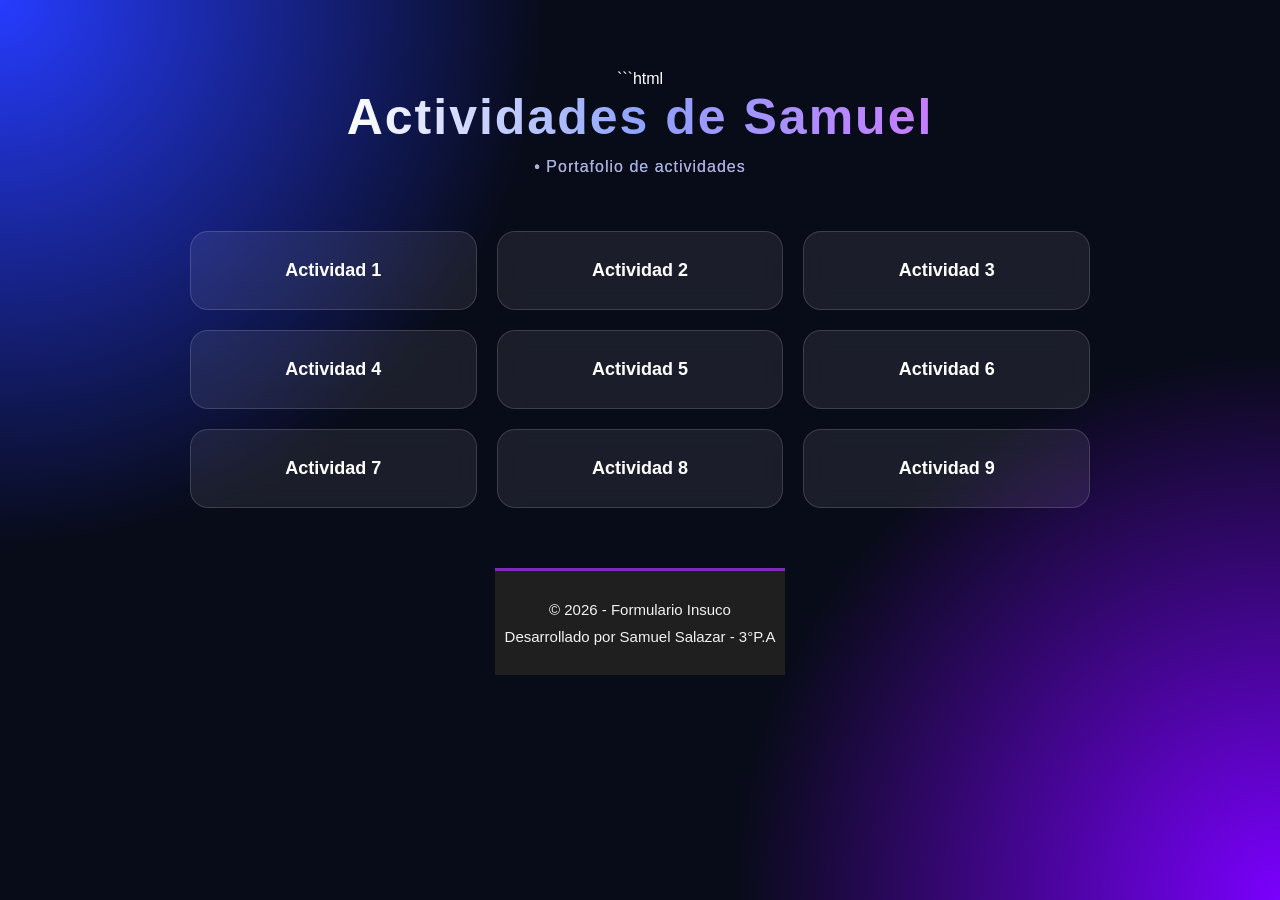
<file: index.html>
<!DOCTYPE html>
<html lang="en">
<head>
    <meta charset="UTF-8">
    <meta name="viewport" content="width=device-width, initial-scale=1.0">
    <title>Document</title>
    ```html
<link rel="stylesheet" href="style.css">
</head>
<body>
    <h1>Actividades de Samuel</h1>

    <div>
    <a href="actividad1/index.html">Actividad 1</a>
    <a href="actividad2/index.html">Actividad 2</a>
    <a href="actividad3/index.html">Actividad 3</a>
    <a href="actividad4/index.html">Actividad 4</a>
    <a href="actividad5/index.html">Actividad 5</a>
    <a href="actividad6/index.html">Actividad 6</a>
    <a href="actividad7/index.html">Actividad 7</a>
    <a href="actividad8/index.html">Actividad 8</a>
    <a href="actividad9/index.html">Actividad 9</a>
    

    </div>

    <footer>
    © 2026 - Formulario Insuco <br>
    Desarrollado por Samuel Salazar - 3°P.A
</footer> 

</body>

</html>
</file>
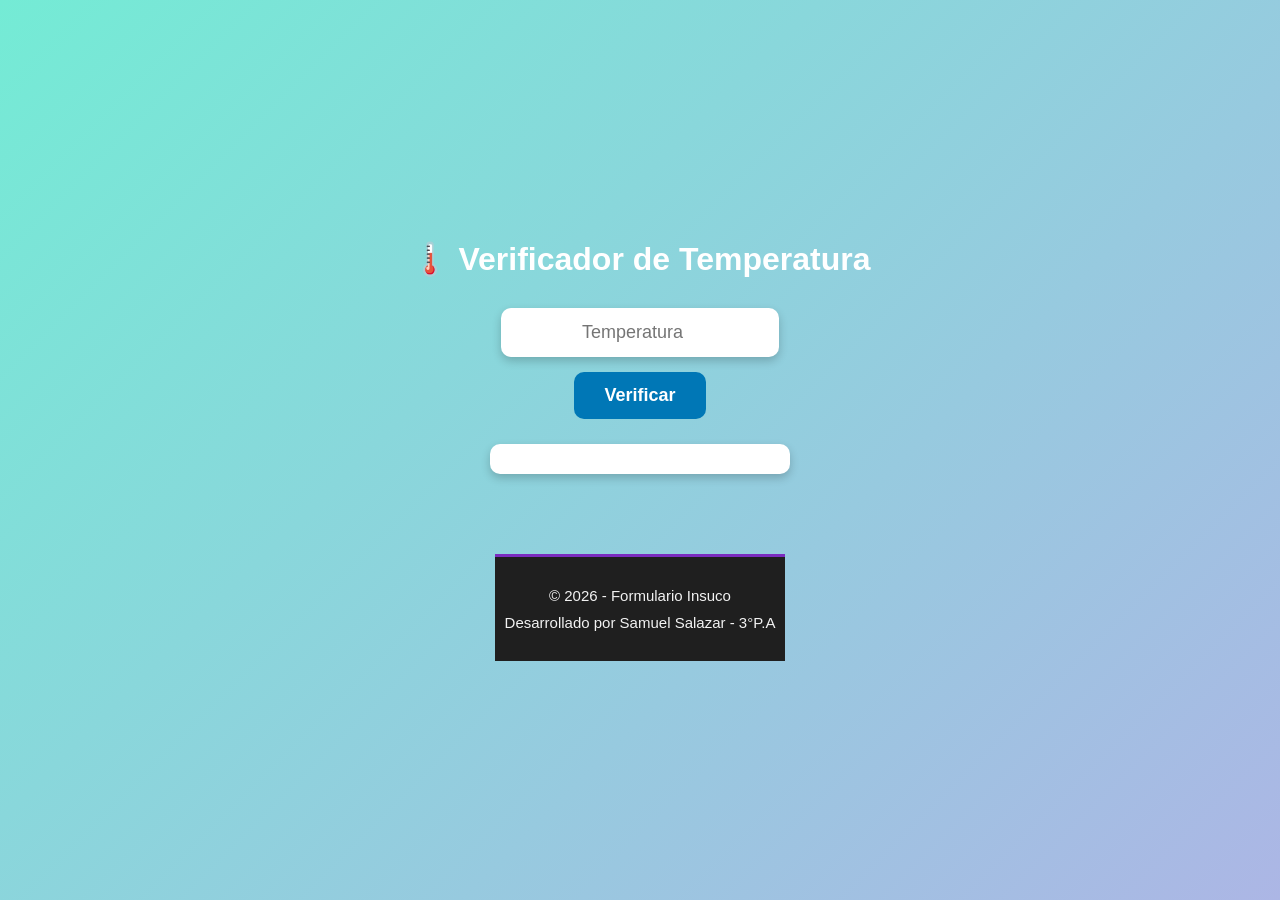
<file: actividad1/index.html>
<!DOCTYPE html>
<html lang="es">
<head>
    <meta charset="UTF-8">
    <meta name="viewport" content="width=device-width, initial-scale=1.0">
    <title>Condiciones</title>
    <link rel="stylesheet" href="estilos.css">
</head>

<body>

    <input type="number" id="input1" placeholder="Temperatura">

    <button onclick="verificaTemperatura()">Verificar</button>

    <p id="resultado"></p>

    <script>
        function verificaTemperatura() {

            let Temperatura = Number(document.getElementById("input1").value);
            let resultado = document.getElementById("resultado");

            if (Temperatura > 30) {

                console.log("Ya está haciendo calor 🥵.");
                alert("Ya está haciendo calor 🥵.");
                resultado.textContent = "Ya está haciendo calor 🥵.";

            } else if (Temperatura >= 20 && Temperatura <= 30) {

                console.log("No hace tanto calor 😎.");
                alert("No hace tanto calor 😎.");
                resultado.textContent = "No hace tanto calor 😎.";

            } else {

                console.log("Hace frío 🥶.");
                alert("Hace frío 🥶.");
                resultado.textContent = "Hace frío 🥶.";

            }
        }
    </script>
<footer>
    © 2026 - Formulario Insuco <br>
    Desarrollado por Samuel Salazar - 3°P.A
</footer>

</body>
</html>
</file>
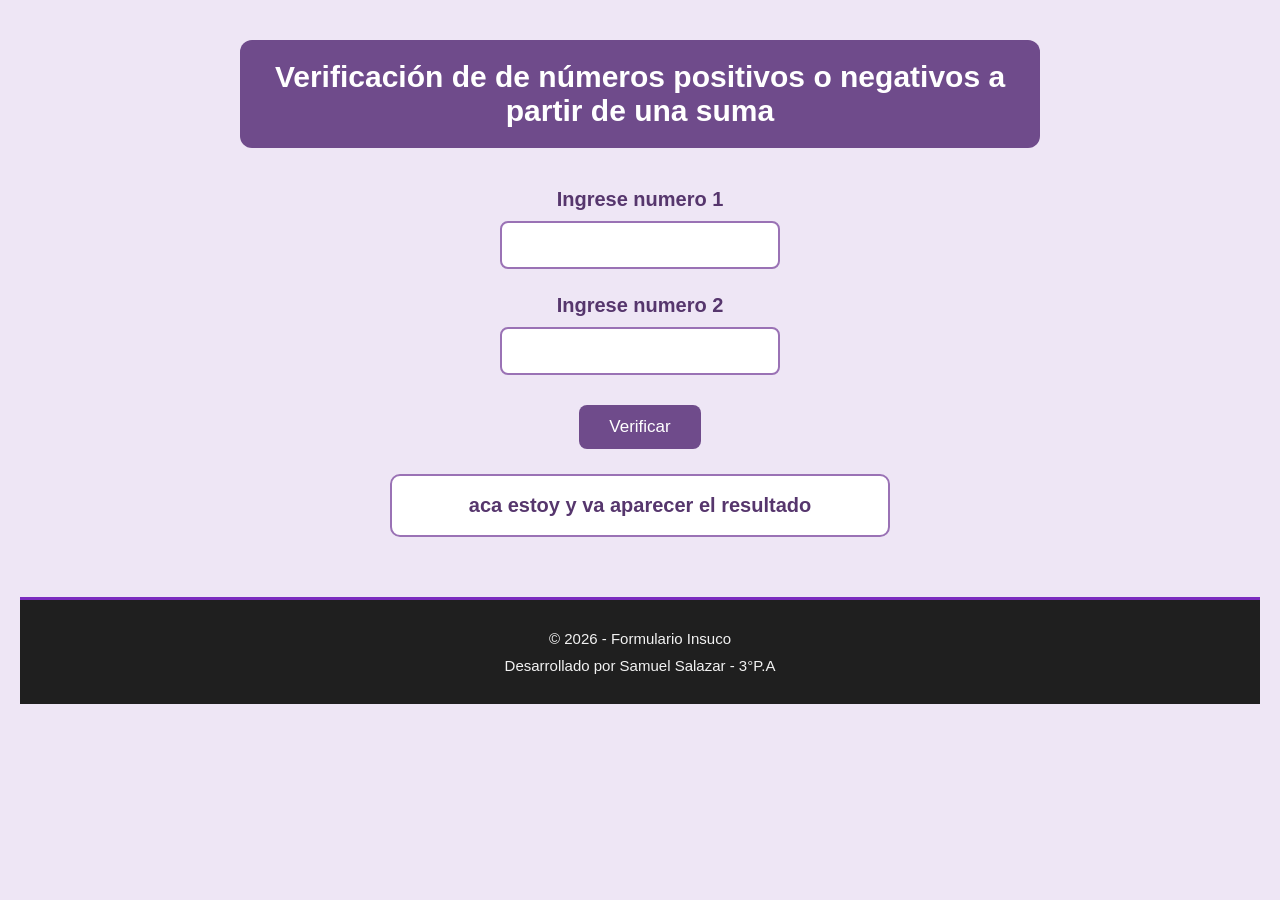
<file: actividad2/index.html>
<!DOCTYPE html>
<html lang="en">
<head>
    <meta charset="UTF-8">
    <meta name="viewport" content="width=device-width, initial-scale=1.0">
    <title>Actividad 2</title>
    <link rel="stylesheet" href="style.css">
</head>
<body>
    

<h1>Verificación de de números positivos o negativos a partir de una suma</h1>
    <h1>Ingrese numero 1</h1>
    <input id="input" type="text">
    <h1>Ingrese numero 2</h1>

<input id="input1" type="text">

<button onclick="
valor= document.querySelector('#input').value
valor1= document.querySelector('#input1').value
if (valor+valor1>0) {
resultado = document.querySelector('#secret-result')
resultado.innerHTML = 'Es un número positivo'
}

else {
resultado = document.querySelector('#secret-result')
resultado.innerHTML = 'Es un número negativo'
}
"> Verificar </button>
<p id="secret-result">aca estoy y va aparecer el resultado</p>


<footer>
    © 2026 - Formulario Insuco <br>
    Desarrollado por Samuel Salazar - 3°P.A
</footer> 

</body>
</html>
</file>
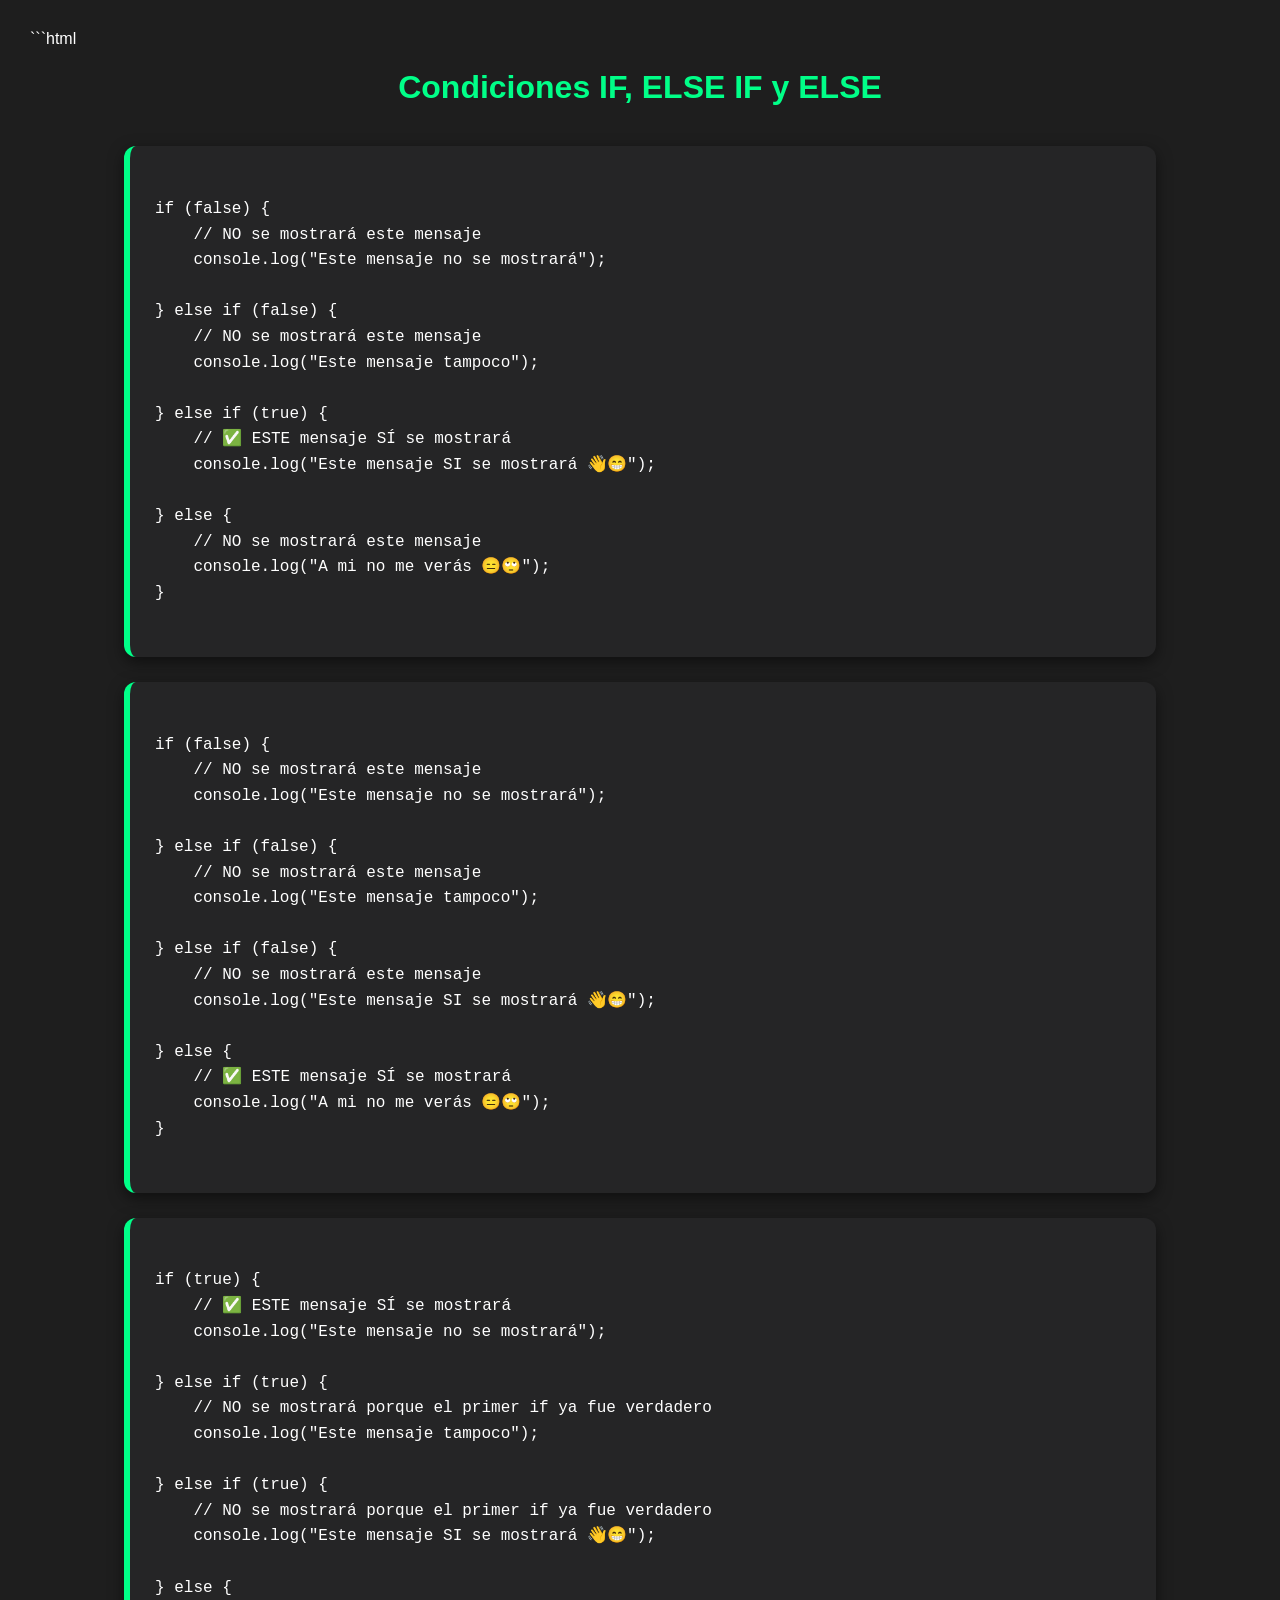
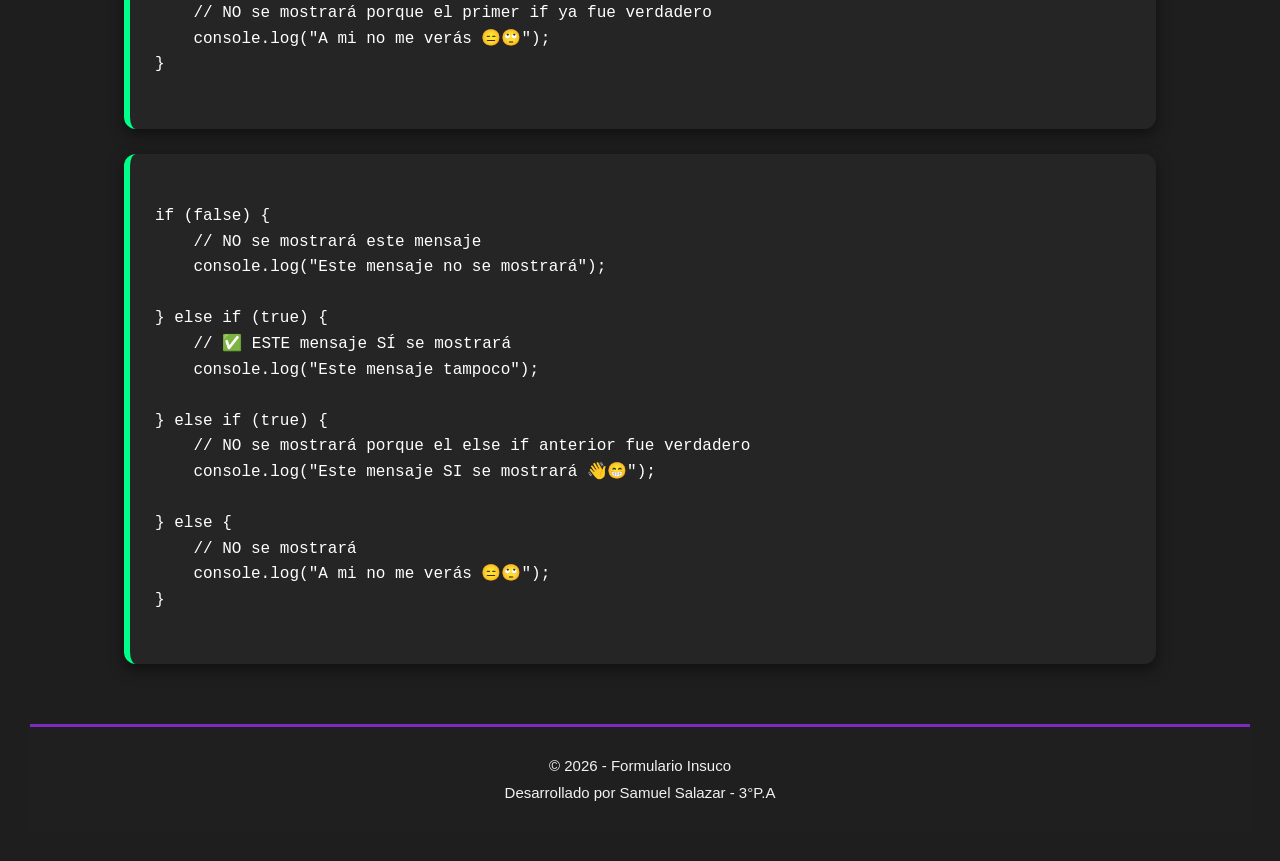
<file: actividad3/index.html>
```html
<!DOCTYPE html>
<html lang="es">
<head>
    <meta charset="UTF-8">
    <meta name="viewport" content="width=device-width, initial-scale=1.0">
    <title>Condiciones</title>

    <link rel="stylesheet" href="estilos.css">
</head>

<body>

    <h1>Condiciones IF, ELSE IF y ELSE</h1>

    <p>
if (false) {
    // NO se mostrará este mensaje
    console.log("Este mensaje no se mostrará");

} else if (false) {
    // NO se mostrará este mensaje
    console.log("Este mensaje tampoco");

} else if (true) {
    // ✅ ESTE mensaje SÍ se mostrará
    console.log("Este mensaje SI se mostrará 👋😁");

} else {
    // NO se mostrará este mensaje
    console.log("A mi no me verás 😑🙄");
}
    </p>


    <p>
if (false) {
    // NO se mostrará este mensaje
    console.log("Este mensaje no se mostrará");

} else if (false) {
    // NO se mostrará este mensaje
    console.log("Este mensaje tampoco");

} else if (false) {
    // NO se mostrará este mensaje
    console.log("Este mensaje SI se mostrará 👋😁");

} else {
    // ✅ ESTE mensaje SÍ se mostrará
    console.log("A mi no me verás 😑🙄");
}
    </p>


    <p>
if (true) {
    // ✅ ESTE mensaje SÍ se mostrará
    console.log("Este mensaje no se mostrará");

} else if (true) {
    // NO se mostrará porque el primer if ya fue verdadero
    console.log("Este mensaje tampoco");

} else if (true) {
    // NO se mostrará porque el primer if ya fue verdadero
    console.log("Este mensaje SI se mostrará 👋😁");

} else {
    // NO se mostrará porque el primer if ya fue verdadero
    console.log("A mi no me verás 😑🙄");
}
    </p>


    <p>
if (false) {
    // NO se mostrará este mensaje
    console.log("Este mensaje no se mostrará");

} else if (true) {
    // ✅ ESTE mensaje SÍ se mostrará
    console.log("Este mensaje tampoco");

} else if (true) {
    // NO se mostrará porque el else if anterior fue verdadero
    console.log("Este mensaje SI se mostrará 👋😁");

} else {
    // NO se mostrará
    console.log("A mi no me verás 😑🙄");
}
    </p>
<script src="java.js"></script>

<footer>
    © 2026 - Formulario Insuco <br>
    Desarrollado por Samuel Salazar - 3°P.A
</footer> 

</body>
</html>
</file>
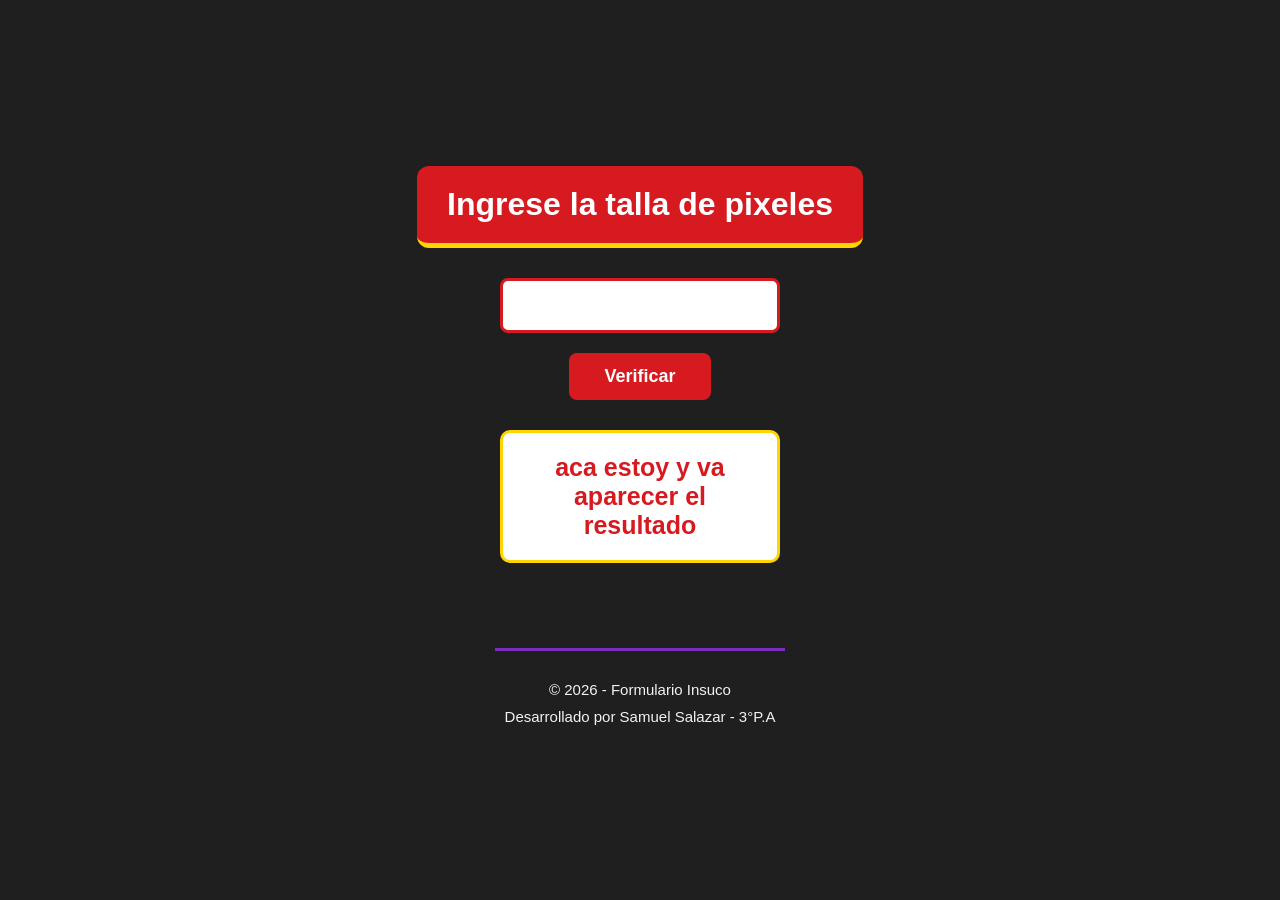
<file: actividad4/index.html>
<!DOCTYPE html>
<html lang="en">
<head>
    <meta charset="UTF-8">
    <meta name="viewport" content="width=device-width, initial-scale=1.0">
    <title>RayoMacuin</title>
<link rel="stylesheet" href="style.css">
</head>

    <h1>Ingrese la talla de pixeles</h1>
    <input id="input" type="text">

<button onclick="


a = document.querySelector('#input').value


        if (a < 576){
            Resultado = document.querySelector('#Resultado')
            Resultado.innerHTML = 'xs'}

        else if(a < 768){
            Resultado = document.querySelector('#Resultado')
            Resultado.innerHTML = 'sm'
}

        else if(a < 962){
            Resultado = document.querySelector('#Resultado')
            Resultado.innerHTML = 'md'
}

        else if(a < 1200){
            Resultado = document.querySelector('#Resultado')
            Resultado.innerHTML = 'xl'
}
        else{
            Resultado = document.querySelector('#Resultado')
            Resultado.innerHTML = 'xxl'
}

"> Verificar </button>

<p id="Resultado">aca estoy y va aparecer el resultado</p>


<footer>
    © 2026 - Formulario Insuco <br>
    Desarrollado por Samuel Salazar - 3°P.A
</footer> 

</body>

</html>
</file>
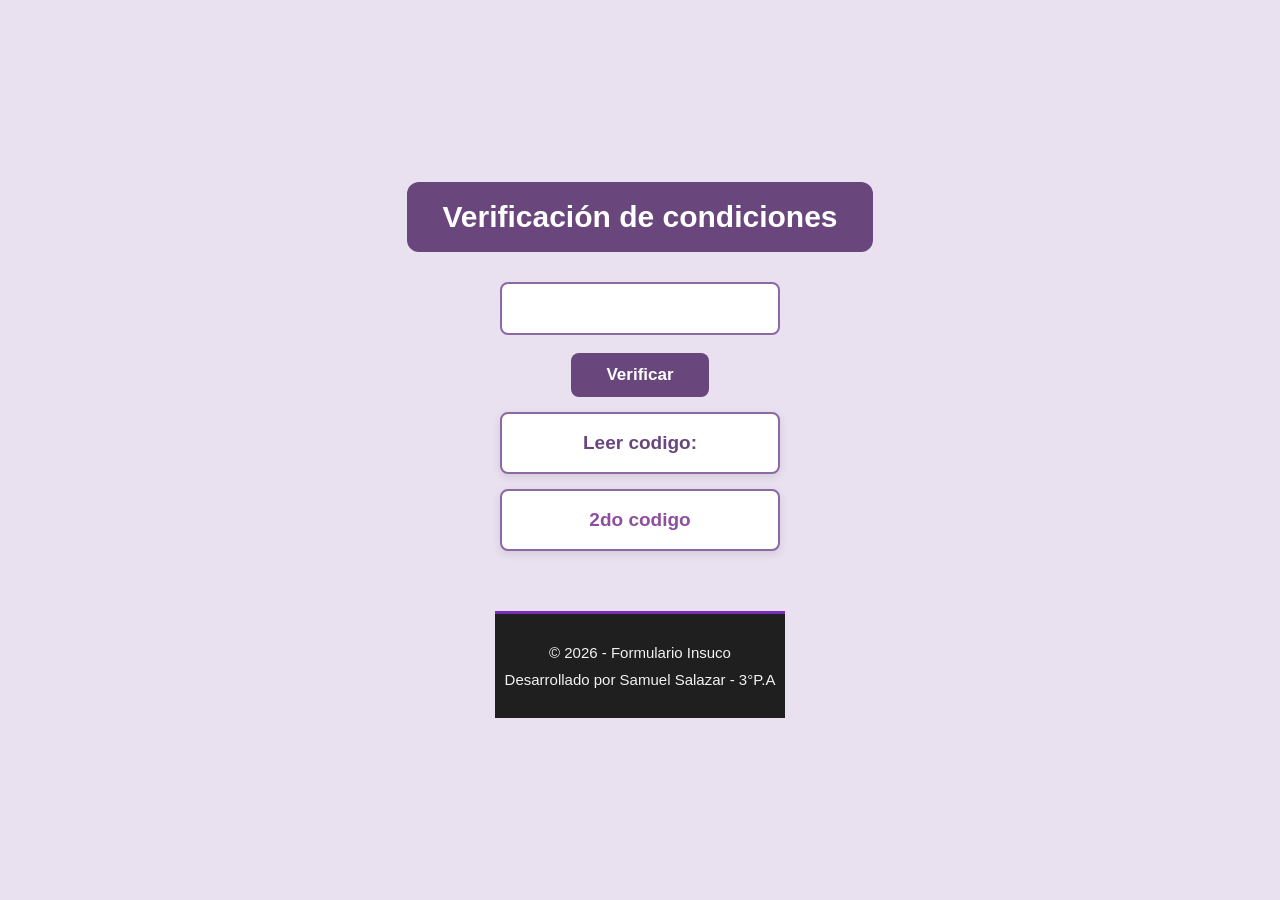
<file: actividad5/index.html>
<!DOCTYPE html>
<html lang="en">
<head>
    <meta charset="UTF-8">
    <meta name="viewport" content="width=device-width, initial-scale=1.0">
    <title>Document</title>
    <link rel="stylesheet" href="style.css">
</head>
<body>
<input id="input1" type="text">

    <button onclick="calcular()">Verificar</button>
    <P id="RESULTADO">Leer codigo:</P>
    <P id="RESULTADO2">2do codigo</P>

    <script src ="java.js"></script>


    <footer>
    © 2026 - Formulario Insuco <br>
    Desarrollado por Samuel Salazar - 3°P.A
</footer> 

</body>
</html>
</file>
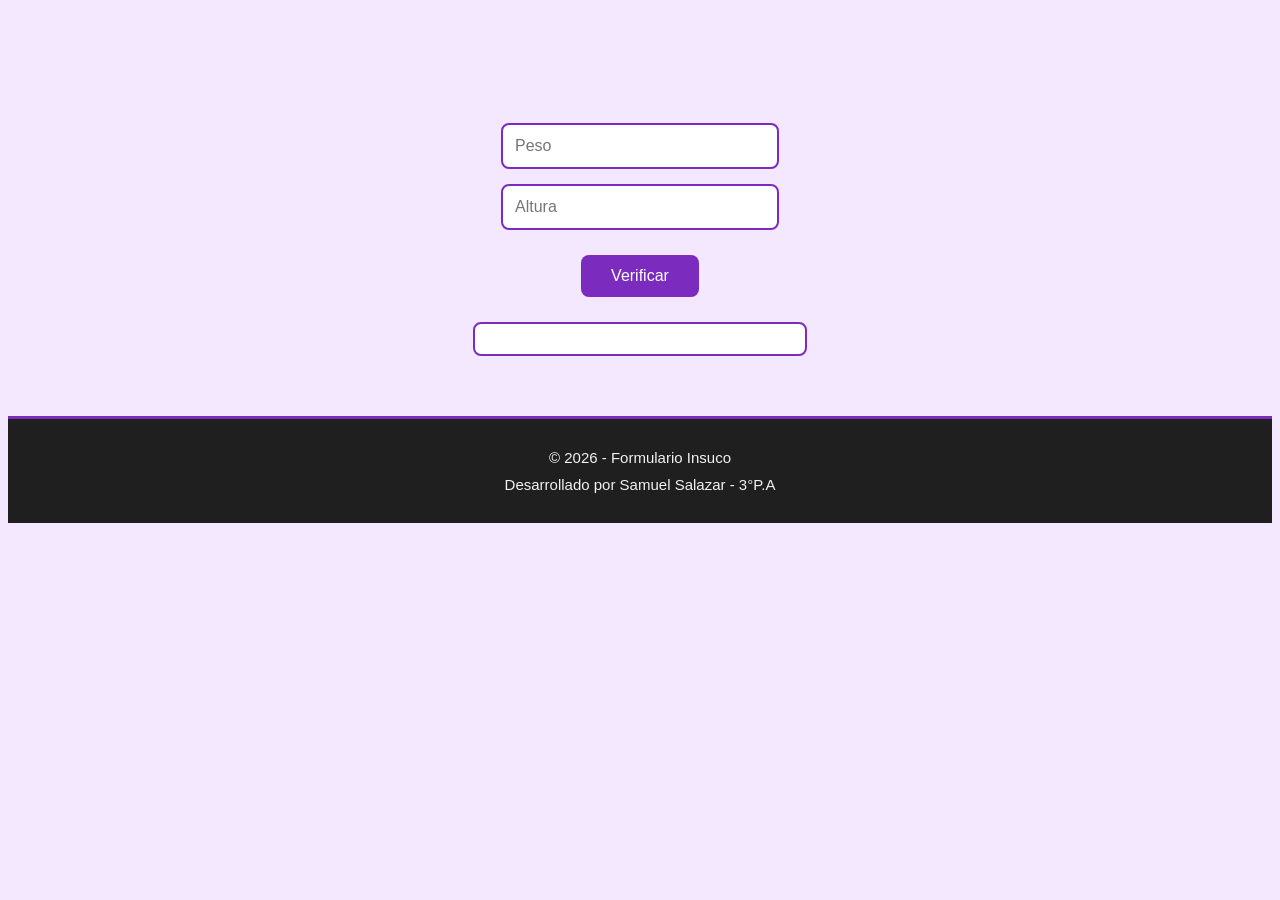
<file: actividad6/index.html>
<!DOCTYPE html>
<html lang="es">
<head>
    <meta charset="UTF-8">
    <meta name="viewport" content="width=device-width, initial-scale=1.0">
    <title>Condiciones</title>
    <link rel="stylesheet" href="estilos.css">
</head>

<body>

    <input type="number" id="input1" placeholder="Peso">
    <input type="number" id="input2" placeholder="Altura">

    <button onclick="verificaIMC()">Verificar</button>

    <p id="resultado"></p>

    <script>
        function verificaIMC() {

            let Peso = Number(document.getElementById("input1").value);
            let Altura = Number(document.getElementById("input2").value);
            let resultado = document.getElementById("resultado");

       let imc = Peso/(Altura * Altura);
console.log(imc)

if (imc <18.5) {
    console.log("Tienes un imc bajo"); 
    resultado.innerHTML = "Tienes un imc bajo";
}

else if (imc >=18.5 && imc <=24.9) {
    console.log("Tiene un imc normal"); 
    resultado.innerHTML = "Tiene un imc normal";
}

else if (imc >25) {
    console.log("Tienes un imc alto");
    resultado.innerHTML = "Tienes un imc alto";
}
} </script>

<footer>
    © 2026 - Formulario Insuco <br>
    Desarrollado por Samuel Salazar - 3°P.A
</footer> 
</body>
</html>
</file>
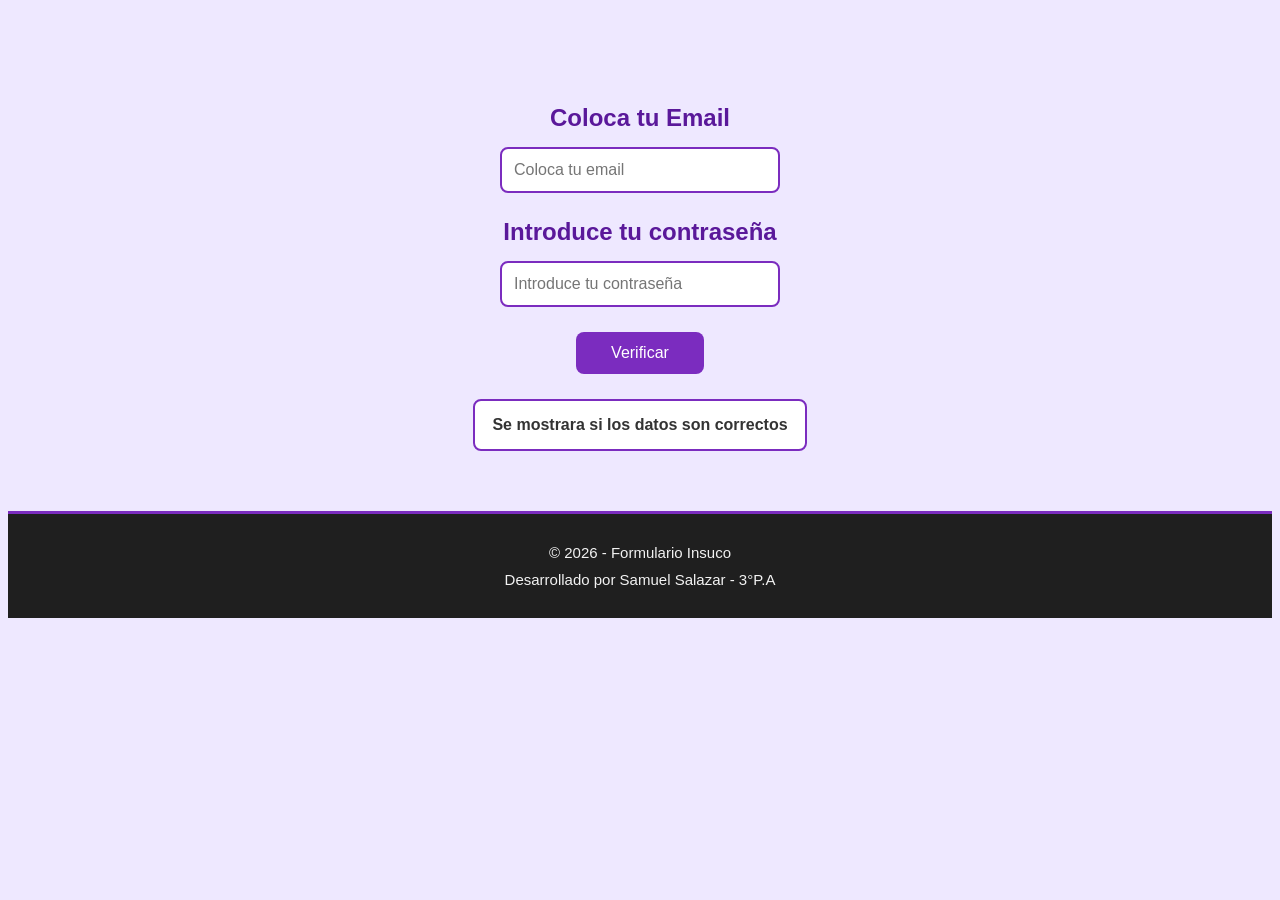
<file: actividad7/index.html>
<!DOCTYPE html>
<html lang="en">
<head>
    <meta charset="UTF-8">
    <meta name="viewport" content="width=device-width, initial-scale=1.0">
    <title>Document</title>
    <link rel="stylesheet" href="estilos.css">
</head>
<body>
    <h1>Coloca tu Email</h1>
    <input id="Email" type="email" placeholder="Coloca tu email">
    <h1>Introduce tu contraseña</h1>
    <input id="Contraseña" type="password" placeholder="Introduce tu contraseña"> 

    <button onclick=Probar()>Verificar</button>
    <p id="Resultado">Se mostrara si los datos son correctos </p>

<script>


function Probar (){

let email = (document.getElementById("Email").value)
let contraseña = (document.getElementById("Contraseña").value)

if (email == "Chuscote40@condicionales.com" && contraseña == "raulherby" ) {
    document.getElementById("Resultado").innerHTML = 'Usuario Correcto'
}

else{ document.getElementById("Resultado").innerHTML = 'Usuario incorrecto'

}

}


</script>

<footer>
    © 2026 - Formulario Insuco <br>
    Desarrollado por Samuel Salazar - 3°P.A
</footer> 

</body>

</html>
</file>
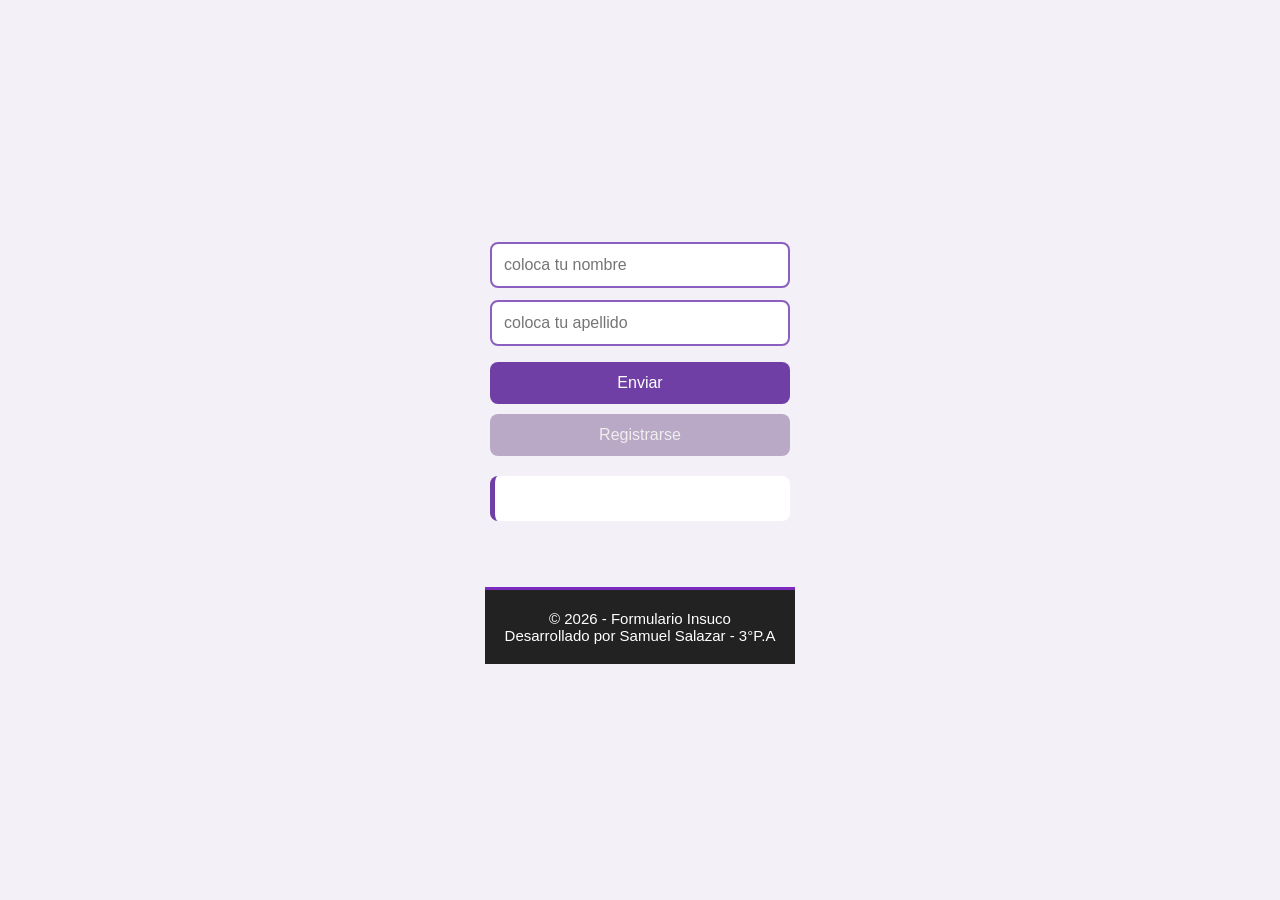
<file: actividad8/index.html>
<!DOCTYPE html>
<html lang="en">
<head>
    <meta charset="UTF-8">
    <meta name="viewport" content="width=device-width, initial-scale=1.0">
    <title>Document</title>
    <link rel="stylesheet" href="style.css">
</head>
<body>
<input type="text" id="nombre" placeholder="coloca tu nombre">
<input type="text" id="apellido" placeholder="coloca tu apellido">

<button onclick="Revisar()">Enviar</button>
<button id="desactivado" disabled onclick ="Registrarse()">Registrarse</button>

<p id="Resultado"></p>
<script>
function Revisar() {
let Nombre = document.getElementById("nombre").value;
let Apellido = document.getElementById("apellido").value;
let Desactivado = document.getElementById("desactivado");
let resultado = document.getElementById("Resultado");

    if (Nombre || Apellido) {
    
    resultado.innerHTML = "Ya llego tus datos";
    Desactivado.disabled = false;
    }

    else {  
        resultado.innerHTML = "No llegaron tus datos";
        Desactivado.disabled = true;
    }

        function Registrarse (){
        document.getElementById("Resultado").innerHTML = "esto se mostrara"

}


}


</script>






  
<footer>
    © 2026 - Formulario Insuco <br>
    Desarrollado por Samuel Salazar - 3°P.A
</footer>

    
</body>
</html>
</file>
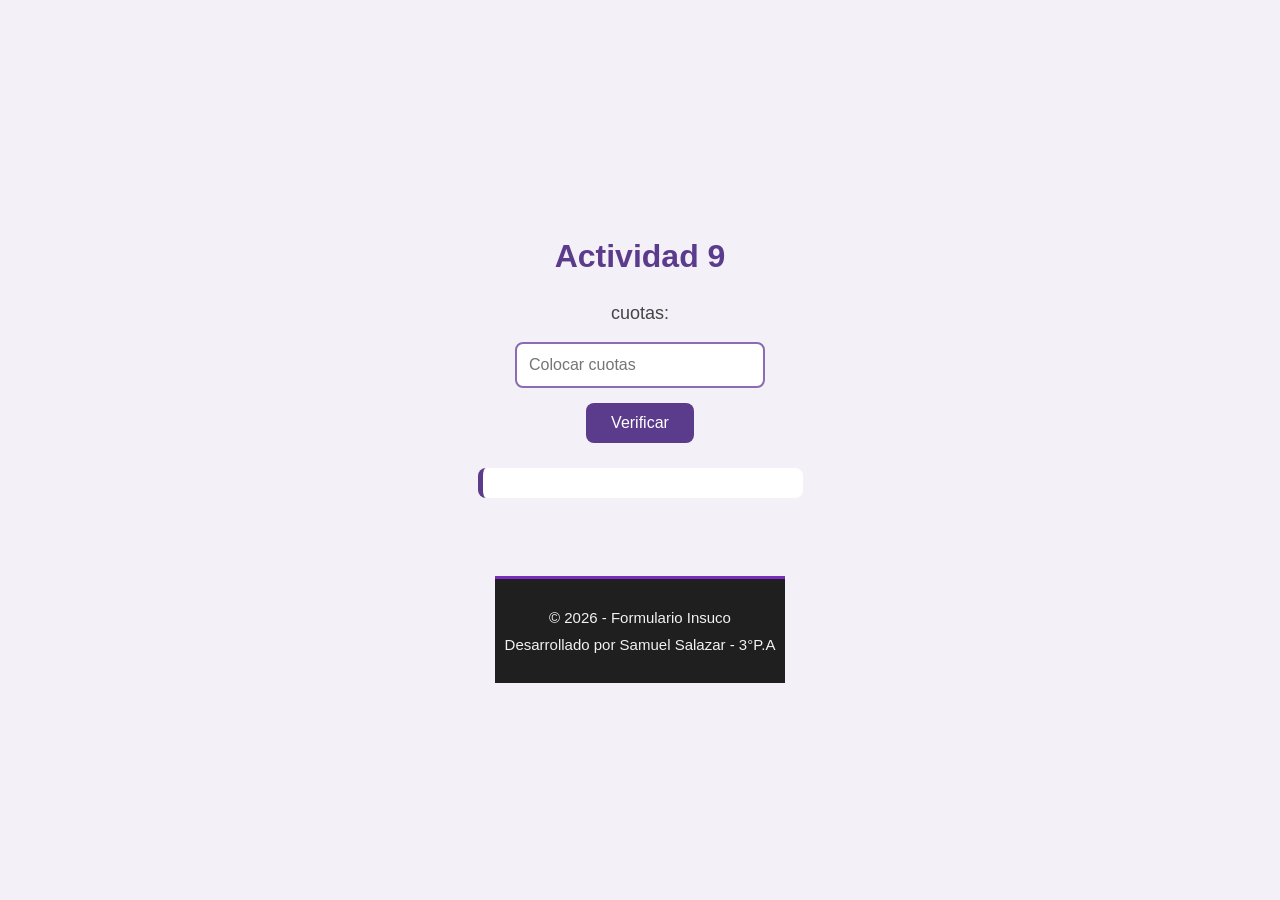
<file: actividad9/index.html>
<!DOCTYPE html>
<html lang="es">
<head>
    <meta charset="UTF-8">
    <meta name="viewport" content="width=device-width, initial-scale=1.0">
    <title>Actividad 9</title>
    <link rel="stylesheet" href="style.css">
</head>

<body>

<h1>Actividad 9</h1>

<p>cuotas:</p>

<input type="text" id="input1" placeholder="Colocar cuotas">

<button onclick="verificarCuotas()">Verificar</button>

<p id="resultado"></p>

<script>

    function verificarCuotas() {

let cuotas = document.querySelector("#input1").value || 10;

console.log(cuotas);

cuotas >= 6
? document.querySelector("#resultado").innerHTML =
"Serán aplicados intereses en esta compra"
: document.querySelector("#resultado").innerHTML =
"No serán aplicados intereses en esta compra";
}

    </script>
<footer>
    © 2026 - Formulario Insuco <br>
    Desarrollado por Samuel Salazar - 3°P.A
</footer> 
</html>
</file>
<file: style.css>
/* =========================
   CONFIGURACIÓN GENERAL
========================= */

* {
    margin: 0;
    padding: 0;
    box-sizing: border-box;
}

body {
    font-family: Arial, Helvetica, sans-serif;
    min-height: 100vh;

    background:
        radial-gradient(circle at top left, #263cff 0%, transparent 35%),
        radial-gradient(circle at bottom right, #7b00ff 0%, transparent 35%),
        #080b18;

    color: white;
    display: flex;
    flex-direction: column;
    align-items: center;

    padding: 70px 20px;
}


/* =========================
   TÍTULO
========================= */

h1 {
    font-size: 50px;
    text-align: center;
    margin-bottom: 15px;

    background: linear-gradient(90deg, #ffffff, #8ea2ff, #c77dff);
    background-clip: text;
    color: transparent;

    letter-spacing: 2px;
}



/* =========================
   SUBTÍTULO
========================= */

h1::after {
    content: " • Portafolio de actividades";

    display: block;

    font-size: 16px;
    font-weight: normal;

    margin-top: 12px;

    background: none;

    -webkit-text-fill-color: #aab1d6;

    letter-spacing: 1px;
}


/* =========================
   CONTENEDOR
========================= */

div {
    width: 100%;
    max-width: 900px;

    display: grid;

    grid-template-columns: repeat(3, 1fr);

    gap: 20px;

    margin-top: 40px;
}


/* =========================
   BOTONES
========================= */

a {
    position: relative;

    text-decoration: none;
    color: white;

    background: rgba(255, 255, 255, 0.08);

    border: 1px solid rgba(255, 255, 255, 0.15);

    padding: 28px 20px;

    border-radius: 18px;

    text-align: center;

    font-size: 18px;
    font-weight: bold;

    backdrop-filter: blur(12px);

    transition:
        transform 0.3s ease,
        background 0.3s ease,
        box-shadow 0.3s ease,
        border-color 0.3s ease;

    overflow: hidden;
}


/* Brillo */

a::before {
    content: "";

    position: absolute;

    top: 0;
    left: -100%;

    width: 100%;
    height: 100%;

    background: linear-gradient(
        90deg,
        transparent,
        rgba(255,255,255,0.15),
        transparent
    );

    transition: 0.5s;
}


/* =========================
   EFECTO AL PASAR EL MOUSE
========================= */

a:hover {
    transform: translateY(-8px) scale(1.02);

    background: rgba(80, 100, 255, 0.25);

    border-color: #7385ff;

    box-shadow:
        0 15px 35px rgba(65, 80, 255, 0.35),
        0 0 25px rgba(100, 80, 255, 0.15);
}

a:hover::before {
    left: 100%;
}


/* =========================
   EFECTO AL HACER CLICK
========================= */

a:active {
    transform: scale(0.96);
}


/* =========================
   RESPONSIVE
========================= */

@media (max-width: 700px) {

    h1 {
        font-size: 35px;
    }

    div {
        grid-template-columns: repeat(2, 1fr);
    }
}


@media (max-width: 450px) {

    body {
        padding: 40px 15px;
    }

    h1 {
        font-size: 30px;
    }

    div {
        grid-template-columns: 1fr;
    }
}


footer {
    background-color: #1f1f1f;
    color: #f2f2f2;
    text-align: center;
    padding: 25px 10px;
    margin-top: 60px;
    font-family: Arial, sans-serif;
    font-size: 15px;
    line-height: 1.8;
    border-top: 3px solid #7b2cbf;
}
footer {
    background-color: #1f1f1f;
    color: #f2f2f2;
    text-align: center;
    padding: 25px 10px;
    margin-top: 60px;
    font-family: Arial, sans-serif;
    font-size: 15px;
    line-height: 1.8;
    border-top: 3px solid #7b2cbf;
}
</file>
<file: actividad1/estilos.css>
body {
    font-family: Arial, sans-serif;
    background: linear-gradient(135deg, #74ebd5, #ACB6E5);
    display: flex;
    flex-direction: column;
    align-items: center;
    justify-content: center;
    min-height: 100vh;
    margin: 0;
}

/* Título */
body::before {
    content: "🌡️ Verificador de Temperatura";
    font-size: 32px;
    font-weight: bold;
    color: white;
    margin-bottom: 30px;
}

/* Caja de temperatura */
#input1 {
    width: 250px;
    padding: 14px;
    border: none;
    border-radius: 10px;
    font-size: 18px;
    text-align: center;
    outline: none;
    box-shadow: 0 4px 10px rgba(0, 0, 0, 0.2);
}

/* Botón */
button {
    margin-top: 15px;
    padding: 13px 30px;
    border: none;
    border-radius: 10px;
    background-color: #0077b6;
    color: white;
    font-size: 18px;
    font-weight: bold;
    cursor: pointer;
    transition: 0.3s;
}

button:hover {
    background-color: #023e8a;
    transform: scale(1.05);
}

/* Resultado */
#resultado {
    margin-top: 25px;
    padding: 15px 25px;
    background-color: white;
    border-radius: 10px;
    font-size: 20px;
    font-weight: bold;
    color: #333;
    box-shadow: 0 4px 10px rgba(0, 0, 0, 0.2);
    min-width: 250px;
    text-align: center;
} footer {
    background-color: #1f1f1f;
    color: #f2f2f2;
    text-align: center;
    padding: 25px 10px;
    margin-top: 60px;
    font-family: Arial, sans-serif;
    font-size: 15px;
    line-height: 1.8;
    border-top: 3px solid #7b2cbf;
}
</file>
<file: actividad2/style.css>
* {
    box-sizing: border-box;
}

body {
    margin: 0;
    padding: 40px 20px;
    font-family: Arial, sans-serif;
    background: #eee6f5;
    color: #33263d;
    text-align: center;
}

h1:first-of-type {
    max-width: 800px;
    margin: 0 auto 40px;
    padding: 20px;
    background: #6f4b8b;
    color: white;
    border-radius: 12px;
    font-size: 30px;
}

h1:not(:first-of-type) {
    font-size: 20px;
    margin-top: 25px;
    margin-bottom: 10px;
    color: #56366d;
}

input {
    width: 280px;
    padding: 12px;
    border: 2px solid #9a72b5;
    border-radius: 8px;
    background: white;
    font-size: 17px;
    outline: none;
}

input:focus {
    border-color: #6f4b8b;
    box-shadow: 0 0 5px rgba(111, 75, 139, 0.3);
}

button {
    display: block;
    margin: 30px auto 20px;
    padding: 12px 30px;
    border: none;
    border-radius: 8px;
    background: #6f4b8b;
    color: white;
    font-size: 17px;
    cursor: pointer;
}

button:hover {
    background: #56366d;
}

#secret-result {
    width: 80%;
    max-width: 500px;
    margin: 25px auto;
    padding: 18px;
    background: #ffffff;
    border: 2px solid #9a72b5;
    border-radius: 10px;
    font-size: 20px;
    font-weight: bold;
    color: #56366d;
}
footer {
    background-color: #1f1f1f;
    color: #f2f2f2;
    text-align: center;
    padding: 25px 10px;
    margin-top: 60px;
    font-family: Arial, sans-serif;
    font-size: 15px;
    line-height: 1.8;
    border-top: 3px solid #7b2cbf;
}
</file>
<file: actividad3/estilos.css>
body {
    background-color: #1e1e1e;
    font-family: Arial, sans-serif;
    margin: 0;
    padding: 30px;
    color: white;
}

h1 {
    text-align: center;
    color: #00ff88;
    margin-bottom: 40px;
}

/* Cada <p> será una caja */
p {
    width: 80%;
    margin: 25px auto;
    padding: 25px;

    background-color: #252526;
    color: #ffffff;

    border-radius: 12px;
    border-left: 6px solid #00ff88;

    font-family: Consolas, "Courier New", monospace;
    font-size: 16px;
    line-height: 1.6;

    /* Mantiene los saltos y espacios del código */
    white-space: pre-wrap;

    box-shadow: 0 5px 15px rgba(0, 0, 0, 0.5);
}

/* Cuando pasas el mouse */
p:hover {
    border-left-color: #00ffff;
    transform: translateY(-3px);
    transition: 0.2s;
}
footer {
    background-color: #1f1f1f;
    color: #f2f2f2;
    text-align: center;
    padding: 25px 10px;
    margin-top: 60px;
    font-family: Arial, sans-serif;
    font-size: 15px;
    line-height: 1.8;
    border-top: 3px solid #7b2cbf;
}
</file>
<file: actividad4/style.css>
* {
    box-sizing: border-box;
}

body {
    margin: 0;
    min-height: 100vh;
    font-family: Arial, sans-serif;
    background: #1f1f1f;
    color: white;

    display: flex;
    flex-direction: column;
    align-items: center;
    justify-content: center;
}

/* Título */

h1 {
    background: #d71920;
    padding: 20px 30px;
    border-radius: 12px;
    border-bottom: 5px solid #ffd400;
    text-align: center;
    font-size: 32px;
    margin-bottom: 30px;
}

/* Input */

#input {
    width: 280px;
    padding: 14px;
    font-size: 18px;
    text-align: center;

    border: 3px solid #d71920;
    border-radius: 8px;
    background: #ffffff;
    color: #222;

    outline: none;
}

#input:focus {
    border-color: #ffd400;
}

/* Botón */

button {
    margin-top: 20px;
    padding: 13px 35px;

    border: none;
    border-radius: 8px;

    background: #d71920;
    color: white;

    font-size: 18px;
    font-weight: bold;

    cursor: pointer;
    transition: 0.2s;
}

button:hover {
    background: #ffd400;
    color: #222;
    transform: scale(1.05);
}

/* Resultado */

#Resultado {
    width: 280px;
    margin-top: 30px;
    padding: 20px;

    background: #ffffff;
    color: #d71920;

    border: 3px solid #ffd400;
    border-radius: 10px;

    text-align: center;
    font-size: 25px;
    font-weight: bold;
}
footer {
    background-color: #1f1f1f;
    color: #f2f2f2;
    text-align: center;
    padding: 25px 10px;
    margin-top: 60px;
    font-family: Arial, sans-serif;
    font-size: 15px;
    line-height: 1.8;
    border-top: 3px solid #7b2cbf;
}
</file>
<file: actividad5/style.css>
* {
    box-sizing: border-box;
}

body {
    margin: 0;
    min-height: 100vh;
    font-family: Arial, sans-serif;
    background: #e9e1f0;
    color: #33243d;

    display: flex;
    flex-direction: column;
    align-items: center;
    justify-content: center;
}

/* Título / encabezado */

body::before {
    content: "Verificación de condiciones";
    font-size: 30px;
    font-weight: bold;
    color: white;
    background: #69477d;
    padding: 18px 35px;
    border-radius: 12px;
    margin-bottom: 30px;
}

/* Input */

#input1 {
    width: 280px;
    padding: 14px;
    font-size: 18px;
    text-align: center;

    background: white;
    color: #333;

    border: 2px solid #8d68a3;
    border-radius: 8px;

    outline: none;
}

#input1:focus {
    border-color: #69477d;
    box-shadow: 0 0 6px rgba(105, 71, 125, 0.3);
}

/* Botón */

button {
    margin-top: 18px;
    padding: 12px 35px;

    background: #69477d;
    color: white;

    border: none;
    border-radius: 8px;

    font-size: 17px;
    font-weight: bold;

    cursor: pointer;
    transition: 0.2s;
}

button:hover {
    background: #503360;
    transform: translateY(-2px);
}

/* Resultados */

#RESULTADO,
#RESULTADO2 {
    width: 280px;
    padding: 18px;
    margin: 15px 0 0;

    background: white;
    border: 2px solid #8d68a3;
    border-radius: 8px;

    text-align: center;
    font-size: 19px;
    font-weight: bold;

    box-shadow: 0 3px 8px rgba(50, 30, 60, 0.12);
}

/* Diferenciar los resultados */

#RESULTADO {
    color: #69477d;
}

#RESULTADO2 {
    color: #8d4f9e;
}
footer {
    background-color: #1f1f1f;
    color: #f2f2f2;
    text-align: center;
    padding: 25px 10px;
    margin-top: 60px;
    font-family: Arial, sans-serif;
    font-size: 15px;
    line-height: 1.8;
    border-top: 3px solid #7b2cbf;
}
</file>
<file: actividad6/estilos.css>
body {
    font-family: Arial, sans-serif;
    background-color: #f3e8ff;
    text-align: center;
    padding-top: 100px;
}

input {
    display: block;
    width: 250px;
    padding: 12px;
    margin: 15px auto;
    border: 2px solid #7b2cbf;
    border-radius: 8px;
    font-size: 16px;
    outline: none;
}

input:focus {
    border-color: #5a189a;
    box-shadow: 0 0 5px #c77dff;
}

button {
    background-color: #7b2cbf;
    color: white;
    border: none;
    padding: 12px 30px;
    margin-top: 10px;
    border-radius: 8px;
    font-size: 16px;
    cursor: pointer;
}

button:hover {
    background-color: #5a189a;
}

#resultado {
    width: 300px;
    margin: 25px auto;
    padding: 15px;
    background-color: white;
    border: 2px solid #7b2cbf;
    border-radius: 8px;
    font-size: 18px;
    font-weight: bold;
}
footer {
    background-color: #1f1f1f;
    color: #f2f2f2;
    text-align: center;
    padding: 25px 10px;
    margin-top: 60px;
    font-family: Arial, sans-serif;
    font-size: 15px;
    line-height: 1.8;
    border-top: 3px solid #7b2cbf;
}
</file>
<file: actividad7/estilos.css>
body {
    font-family: Arial, sans-serif;
    background-color: #eee8ff;
    text-align: center;
    padding-top: 80px;
}

h1 {
    color: #5a189a;
    font-size: 24px;
    margin-bottom: 15px;
}

input {
    display: block;
    width: 280px;
    padding: 12px;
    margin: 0 auto 25px auto;
    border: 2px solid #7b2cbf;
    border-radius: 8px;
    font-size: 16px;
    box-sizing: border-box;
}

input:focus {
    outline: none;
    border-color: #3c096c;
    box-shadow: 0 0 5px #c77dff;
}

button {
    background-color: #7b2cbf;
    color: white;
    border: none;
    padding: 12px 35px;
    border-radius: 8px;
    font-size: 16px;
    cursor: pointer;
}

button:hover {
    background-color: #5a189a;
}

#Resultado {
    width: 300px;
    margin: 25px auto;
    padding: 15px;
    background-color: white;
    border: 2px solid #7b2cbf;
    border-radius: 8px;
    color: #333;
    font-weight: bold;
}

footer {
    background-color: #1f1f1f;
    color: #f2f2f2;
    text-align: center;
    padding: 25px 10px;
    margin-top: 60px;
    font-family: Arial, sans-serif;
    font-size: 15px;
    line-height: 1.8;
    border-top: 3px solid #7b2cbf;
}
</file>
<file: actividad8/style.css>
* {
    box-sizing: border-box;
}

body {
    margin: 0;
    min-height: 100vh;
    display: flex;
    flex-direction: column;
    justify-content: center;
    align-items: center;
    background-color: #f3f0f7;
    font-family: Arial, sans-serif;
}

/* Campos de texto */
input {
    width: 300px;
    padding: 12px;
    margin: 6px;
    border: 2px solid #8b5fbf;
    border-radius: 8px;
    background-color: white;
    font-size: 16px;
    outline: none;
}

input:focus {
    border-color: #5d2a86;
    box-shadow: 0 0 5px rgba(93, 42, 134, 0.3);
}

/* Botones */
button {
    width: 300px;
    padding: 12px;
    margin-top: 10px;
    border: none;
    border-radius: 8px;
    background-color: #6f3fa5;
    color: white;
    font-size: 16px;
    cursor: pointer;
    transition: 0.2s;
}

button:hover {
    background-color: #542d7d;
}

/* Botón Registrarse */
#desactivado:disabled {
    background-color: #b9a9c7;
    color: #eeeeee;
    cursor: not-allowed;
}

/* Resultado */
#Resultado {
    width: 300px;
    min-height: 45px;
    margin-top: 20px;
    padding: 12px;
    border-radius: 8px;
    background-color: white;
    border-left: 5px solid #6f3fa5;
    color: #333;
    text-align: center;
}

footer {
    background-color: #222;
    color: white;
    text-align: center;
    padding: 20px;
    margin-top: 50px;
    font-family: Arial, sans-serif;
    font-size: 15px;
    border-top: 3px solid #7b2cbf;
}

footer br + * {
    margin-top: 5px;
}
</file>
<file: actividad9/style.css>
body {
    font-family: Arial, sans-serif;
    background-color: #f3f0f7;
    margin: 0;
    padding: 0;

    display: flex;
    flex-direction: column;
    align-items: center;
    justify-content: center;
    min-height: 100vh;
}

h1 {
    color: #5b3b8c;
    margin-bottom: 10px;
}

p {
    color: #444;
    font-size: 18px;
}

input {
    width: 250px;
    padding: 12px;
    border: 2px solid #8b6bb1;
    border-radius: 8px;
    outline: none;
    font-size: 16px;
    box-sizing: border-box;
}

input:focus {
    border-color: #5b3b8c;
}

button {
    margin-top: 15px;
    padding: 11px 25px;
    background-color: #5b3b8c;
    color: white;
    border: none;
    border-radius: 8px;
    font-size: 16px;
    cursor: pointer;
}

button:hover {
    background-color: #432b69;
}

#resultado {
    margin-top: 25px;
    padding: 15px 20px;
    background-color: white;
    border-radius: 8px;
    border-left: 5px solid #5b3b8c;
    min-width: 280px;
    text-align: center;
}
footer {
    background-color: #1f1f1f;
    color: #f2f2f2;
    text-align: center;
    padding: 25px 10px;
    margin-top: 60px;
    font-family: Arial, sans-serif;
    font-size: 15px;
    line-height: 1.8;
    border-top: 3px solid #7b2cbf;
}
</file>
